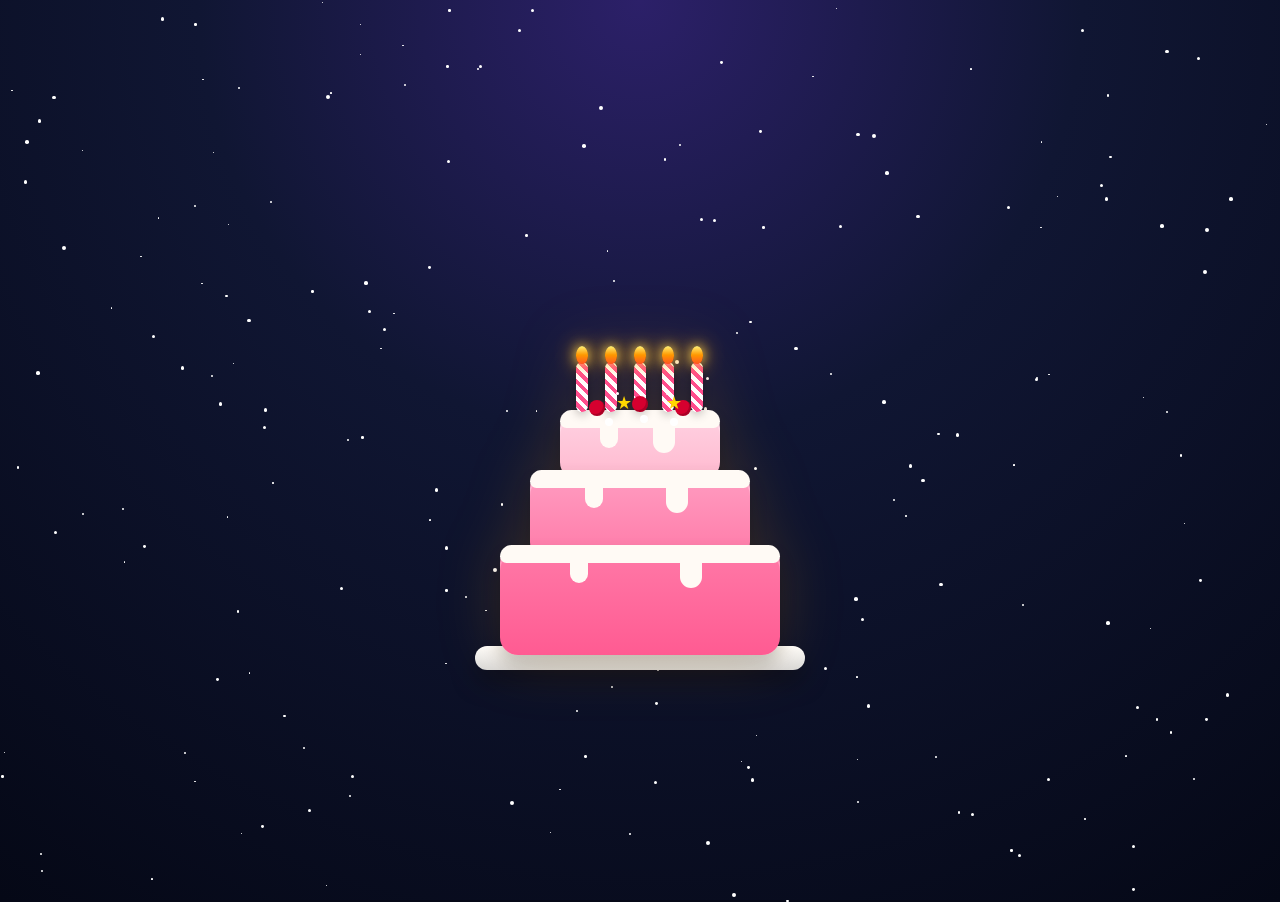
<file: cake.html>
<!DOCTYPE html>
<html lang="en">

<head>

    <meta charset="UTF-8">

    <meta name="viewport" content="width=device-width, initial-scale=1.0">

    <title>Birthday Cake</title>
    <link rel="icon" type="image/svg+xml" href="assets/icons/favicon.svg">
    <!-- CSS -->
    <link rel="stylesheet" href="css/global.css">
    <link rel="stylesheet" href="css/cake.css">
    <link rel="stylesheet" href="css/animations.css">
    <link rel="stylesheet" href="css/responsive.css">

</head>

<body>

    <audio id="birthdaySong" preload="auto">
        <source src="assets/music/birthday-song.mp3" type="audio/mpeg">
    </audio>

    <!-- Background -->
    <div class="cake-background"></div>

    <!-- Stars -->
    <div id="stars"></div>

    <!-- Hearts -->
    <div id="hearts"></div>

    <!-- Confetti -->
    <div id="confetti"></div>

    <!-- Fireworks -->
    <div id="fireworks"></div>

    <!-- Main Cake Section -->
    <main class="cake-section">

        <div class="cake-container">

            <!-- Plate -->
            <div class="cake-plate"></div>

            <!-- Cake -->
            <div class="cake">

                <!-- Top Layer -->
                <div class="layer top">

                    <div class="cream cream-top"></div>

                    <!-- Candles -->
                    <div class="candles">

                        <div class="candle candle1">
                            <div class="flame"></div>
                            <div class="smoke"></div>
                        </div>

                        <div class="candle candle2">
                            <div class="flame"></div>
                            <div class="smoke"></div>
                        </div>

                        <div class="candle candle3">
                            <div class="flame"></div>
                            <div class="smoke"></div>
                        </div>

                        <div class="candle candle4">
                            <div class="flame"></div>
                            <div class="smoke"></div>
                        </div>

                        <div class="candle candle5">
                            <div class="flame"></div>
                            <div class="smoke"></div>
                        </div>

                    </div>

                    <!-- Decorations -->
                    <div class="decorations">

                        <div class="cherry c1"></div>
                        <div class="cherry c2"></div>
                        <div class="cherry c3"></div>

                        <div class="star s1">★</div>
                        <div class="star s2">★</div>

                        <div class="pearl p1"></div>
                        <div class="pearl p2"></div>
                        <div class="pearl p3"></div>

                    </div>

                </div>

                <!-- Middle Layer -->
                <div class="layer middle">
                    <div class="cream cream-middle"></div>
                </div>

                <!-- Bottom Layer -->
                <div class="layer bottom">
                    <div class="cream cream-bottom"></div>
                </div>

            </div>

        </div>
        <!-- Birthday Message -->
        <div id="birthdayMessage" class="birthday-message">

            <h1>🎉 Happy Birthday! 🎉</h1>

            <p>
                Wishing you endless happiness,<br>
                lots of success,<br>
                and unforgettable memories.
            </p>

            <h2>❤️ Have a Wonderful Day ❤️</h2>

            <button id="continueBtn" class="continue-btn">
                🎁 Continue to Your Surprise
            </button>

        </div>

    </main>
    <!-- Transition Screen -->
    <div id="transitionScreen" class="transition-screen">

        <h1>✨ One Last Surprise Awaits... ✨</h1>

    </div>
    <script src="js/viewport.js"></script>
    <script src="js/effects/stars.js"></script>

    <script src="js/effects/fireworks.js"></script>
    <script src="js/effects/confetti.js"></script>
    <script src="js/effects/hearts.js"></script>
    <script src="js/effects/music.js"></script>
    <script src="js/effects/message.js"></script>

    <script src="js/cake.js"></script>

</body>

</html>
</file>
<file: css/global.css>
/* ==========================================
   GOOGLE FONT
========================================== */

/* The font is loaded by each HTML page for best performance. */


/* ==========================================
   CSS VARIABLES
========================================== */

:root {

    /* Colors */
    --bg-dark: #050816;
    --bg-light: #101B3A;

    --primary: #FF4D8D;
    --secondary: #7A5CFF;

    --gold: #FFD54F;

    --white: #FFFFFF;

    --text: #F5F5F5;

    --glass: rgba(255, 255, 255, 0.12);

    --border: rgba(255, 255, 255, 0.25);

    --shadow: 0 8px 35px rgba(0, 0, 0, .35);

    --radius: 22px;

    --transition: .35s ease;

}


/* ==========================================
   RESET
========================================== */

* {

    margin: 0;

    padding: 0;

    box-sizing: border-box;

}


/* ==========================================
   HTML
========================================== */

html {

    scroll-behavior: smooth;

}


/* ==========================================
   BODY
========================================== */

body {

    width: 100%;

    min-height: 100vh;

    overflow: hidden;

    font-family: 'Poppins', sans-serif;

    background: var(--bg-dark);

    color: var(--white);

    position: relative;

}


/* ==========================================
   LINKS
========================================== */

a {

    text-decoration: none;

    color: inherit;

}


/* ==========================================
   IMAGES
========================================== */

img {

    display: block;

    max-width: 100%;

}


/* ==========================================
   BUTTON
========================================== */

button {

    border: none;

    outline: none;

    cursor: pointer;

    font-family: inherit;

}


/* ==========================================
   LIST
========================================== */

ul {

    list-style: none;

}


/* ==========================================
   COMMON CONTAINER
========================================== */

.container {

    width: min(92%, 1200px);

    margin: auto;

}


/* ==========================================
   FULL SCREEN SECTION
========================================== */

section {

    width: 100%;

    min-height: 100vh;

    position: relative;

}


/* ==========================================
   FLEX UTILITIES
========================================== */

.flex {

    display: flex;

}

.flex-center {

    display: flex;

    justify-content: center;

    align-items: center;

}

.column {

    display: flex;

    flex-direction: column;

}


/* ==========================================
   TEXT ALIGNMENT
========================================== */

.text-center {

    text-align: center;

}


/* ==========================================
   HIDDEN
========================================== */

.hidden {

    display: none;

}


/* ==========================================
   GLASS EFFECT
========================================== */

.glass {

    background: var(--glass);

    backdrop-filter: blur(14px);

    -webkit-backdrop-filter: blur(14px);

    border: 1px solid var(--border);

    border-radius: var(--radius);

    box-shadow: var(--shadow);

}


/* ==========================================
   SCROLLBAR
========================================== */

::-webkit-scrollbar {

    width: 8px;

}

::-webkit-scrollbar-track {

    background: #111;

}

::-webkit-scrollbar-thumb {

    background: var(--primary);

    border-radius: 20px;

}


/* ==========================================
   SELECTION
========================================== */

::selection {

    background: var(--primary);

    color: #fff;

}
</file>
<file: css/cake.css>
/*=========================================
        CAKE PAGE
=========================================*/

.cake-background {

    position: fixed;

    inset: 0;

    background:
        radial-gradient(circle at top,
            #2c2069 0%,
            #101633 40%,
            #050816 100%);

    z-index: -5;

}

.cake-section {

    width: 100%;

    min-height: 100vh;

    display: flex;

    justify-content: center;

    align-items: center;

}

.cake-container {

    position: relative;

    width: 500px;

    height: 500px;

}

/*=========================================
            CAKE PLATE
==========================================*/

.cake-plate {

    position: absolute;

    bottom: 30px;

    left: 50%;

    transform: translateX(-50%);

    width: 330px;

    height: 24px;

    border-radius: 50px;

    background: linear-gradient(#ffffff, #d9d9d9);

    box-shadow:
        0 12px 25px rgba(0, 0, 0, .35);

}

/*=========================================
            CAKE
==========================================*/

.cake {

    position: absolute;

    left: 50%;

    bottom: 45px;

    transform: translateX(-50%);

}

/*=========================================
            COMMON LAYER
==========================================*/

.layer {

    position: absolute;

    left: 50%;

    transform: translateX(-50%);

    border-radius: 18px;

    box-shadow:
        inset 0 8px rgba(255, 255, 255, .25),
        0 10px 18px rgba(0, 0, 0, .2);

}

/* Bottom Layer */

.bottom {

    width: 280px;

    height: 110px;

    bottom: 0;

    background: linear-gradient(#ff7aa8, #ff5b92);

}

/* Middle Layer */

.middle {

    width: 220px;

    height: 90px;

    bottom: 95px;

    background: linear-gradient(#ff9ec2, #ff7aa8);

}

/* Top Layer */

.top {

    width: 160px;

    height: 70px;

    bottom: 175px;

    background: linear-gradient(#ffd3e3, #ffb9cf);

}

/*=========================================
              CREAM
=========================================*/

.cream {

    position: absolute;

    top: 0;
    left: 0;

    width: 100%;
    height: 18px;

    background: #fffaf5;

    border-radius: 18px 18px 10px 10px;

}

/* Cream Drips */

.cream::before,
.cream::after {

    content: "";

    position: absolute;

    background: #fffaf5;

    border-radius: 0 0 20px 20px;

}

/* Left Drip */

.cream::before {

    width: 18px;
    height: 28px;

    left: 25%;

    top: 10px;

}

/* Right Drip */

.cream::after {

    width: 22px;
    height: 35px;

    right: 28%;

    top: 8px;

}

/*=========================================
            DECORATIONS
=========================================*/

.decorations {

    position: absolute;

    width: 100%;
    height: 100%;

}

/* ---------- Cherries ---------- */

.cherry {

    position: absolute;

    width: 16px;
    height: 16px;

    background: #d6002f;

    border-radius: 50%;

    box-shadow:
        inset -2px -2px rgba(0, 0, 0, .2);

}

.c1 {

    left: 18%;
    top: -10px;

}

.c2 {

    left: 45%;
    top: -14px;

}

.c3 {

    right: 18%;
    top: -10px;

}

/* ---------- Stars ---------- */

.star {

    position: absolute;

    color: #ffd700;

    font-size: 18px;

    animation: twinkle 2s infinite;

}

.s1 {

    left: 35%;
    top: -18px;

}

.s2 {

    right: 32%;
    top: -18px;

}

/* ---------- Pearls ---------- */

.pearl {

    position: absolute;

    width: 8px;
    height: 8px;

    background: white;

    border-radius: 50%;

}

.p1 {

    left: 28%;
    top: 8px;

}

.p2 {

    left: 50%;
    top: 5px;

}

.p3 {

    right: 26%;
    top: 8px;

}

/*=========================================
            CANDLES
=========================================*/

.candles {

    position: absolute;

    width: 100%;
    height: 100%;

}

.candle {

    position: absolute;

    width: 12px;

    height: 50px;

    top: -48px;

    border-radius: 8px;

    background: repeating-linear-gradient(45deg,
            #ffffff 0px,
            #ffffff 4px,
            #ff4d8d 4px,
            #ff4d8d 8px);

    box-shadow:
        0 3px 10px rgba(0, 0, 0, .25);

}

.candle1 {
    left: 10%;
}

.candle2 {
    left: 28%;
}

.candle3 {
    left: 46%;
}

.candle4 {
    left: 64%;
}

.candle5 {
    left: 82%;
}


/*=========================================
              FLAME
=========================================*/

.flame {

    position: absolute;

    width: 12px;

    height: 18px;

    left: 50%;

    top: -16px;

    transform: translateX(-50%);

    background: linear-gradient(#fff176,
            #ff9800,
            #ff5722);

    border-radius: 50% 50% 45% 45%;

    box-shadow:
        0 0 12px #ffd54f,
        0 0 22px orange;

}


/*=========================================
            CAKE GLOW
=========================================*/

.cake {

    filter: drop-shadow(0 0 30px rgba(255, 160, 0, .18));

}

/*=========================================
              SMOKE
=========================================*/

.smoke {

    position: absolute;

    width: 16px;

    height: 16px;

    left: 50%;

    top: -20px;

    transform: translateX(-50%);

    background: rgba(220, 220, 220, .8);

    border-radius: 50%;

    filter: blur(3px);

    opacity: 0;

}

/*=========================================
            FIREWORKS
=========================================*/

#fireworks {

    position: fixed;

    inset: 0;

    pointer-events: none;

    overflow: hidden;

    z-index: 200;

}

.firework {

    position: absolute;

    width: 8px;

    height: 8px;

    border-radius: 50%;

}

/*=========================================
            CONFETTI
=========================================*/

#confetti {

    position: fixed;

    inset: 0;

    pointer-events: none;

    overflow: hidden;

    z-index: 180;

}

.confetti {

    position: absolute;

    width: 8px;

    height: 14px;

    border-radius: 2px;

}

/*=========================================
        BIRTHDAY MESSAGE
=========================================*/

.birthday-message {

    position: fixed;

    top: 50%;
    left: 50%;

    transform: translate(-50%, -50%) scale(.8);

    width: 90%;
    max-width: 600px;

    padding: 35px;

    text-align: center;

    background: rgba(255, 255, 255, .12);

    backdrop-filter: blur(10px);

    border: 2px solid rgba(255, 255, 255, .25);

    border-radius: 25px;

    color: white;

    opacity: 0;

    visibility: hidden;

    transition: .8s;

    z-index: 9999;

    box-shadow:
        0 0 40px rgba(255, 255, 255, .25);

}

.birthday-message.show {

    opacity: 1;

    visibility: visible;

    transform: translate(-50%, -50%) scale(1);

}

.birthday-message h1 {

    font-size: 2.5rem;

    margin-bottom: 20px;

}

.birthday-message p {

    font-size: 1.2rem;

    line-height: 1.8;

}

.birthday-message h2 {

    margin-top: 20px;

    color: #ff6b9d;

}

/*=========================================
        CONTINUE BUTTON
=========================================*/

.continue-btn {

    margin-top: 30px;

    padding: 16px 35px;

    border: none;

    border-radius: 50px;

    background: linear-gradient(45deg, #ff4d8d, #ff80ab);

    color: white;

    font-size: 18px;

    font-weight: bold;

    cursor: pointer;

    opacity: 0;

    transform: translateY(25px);

    pointer-events: none;

    transition: .8s;

    box-shadow:
        0 0 20px rgba(255, 77, 141, .5);

}

.continue-btn.show {

    opacity: 1;

    transform: translateY(0);

    pointer-events: auto;

}

.continue-btn:hover {

    transform: scale(1.08);

    box-shadow:
        0 0 35px rgba(255, 77, 141, .9);

}

/*=========================================
        TRANSITION SCREEN
=========================================*/

.transition-screen {

    position: fixed;

    inset: 0;

    background: #000;

    display: flex;

    justify-content: center;

    align-items: center;

    opacity: 0;

    visibility: hidden;

    transition: 1s;

    z-index: 99999;

}

.transition-screen.show {

    opacity: 1;

    visibility: visible;

}

.transition-screen h1 {

    color: #FFD700;

    font-size: 3rem;

    text-align: center;

    letter-spacing: 2px;

    text-shadow:
        0 0 15px gold,
        0 0 30px orange;

    animation: pulse 1.5s infinite;

}

body.fade-out {

    animation: fadeBody 1s forwards;

}

@keyframes fadeBody {

    from {

        opacity: 1;

    }

    to {

        opacity: 0;

    }

}
</file>
<file: css/animations.css>
/* ==========================================
   FLOATING GLASS CARD
========================================== */

@keyframes floating {

    0% {
        transform: translateY(0px);
    }

    50% {
        transform: translateY(-12px);
    }

    100% {
        transform: translateY(0px);
    }

}

.glass-card {

    animation: floating 5s ease-in-out infinite;

}


/* ==========================================
   BUTTON GLOW
========================================== */

@keyframes glow {

    0% {

        box-shadow:
            0 0 15px rgba(255, 77, 141, .4),
            0 0 30px rgba(255, 77, 141, .2);

    }

    50% {

        box-shadow:
            0 0 30px rgba(255, 77, 141, .8),
            0 0 80px rgba(255, 77, 141, .4);

    }

    100% {

        box-shadow:
            0 0 15px rgba(255, 77, 141, .4),
            0 0 30px rgba(255, 77, 141, .2);

    }

}

#startBtn {

    animation: glow 2.5s infinite;

}


/* ==========================================
   TWINKLING STARS
========================================== */

@keyframes twinkle {

    0% {

        opacity: .2;

        transform: scale(.6);

    }

    50% {

        opacity: 1;

        transform: scale(1.2);

    }

    100% {

        opacity: .2;

        transform: scale(.6);

    }

}

.star {

    position: absolute;

    width: 3px;

    height: 3px;

    border-radius: 50%;

    background: white;

    animation: twinkle 2s infinite;

}


/* ==========================================
   BALLOON FLOAT
========================================== */

@keyframes balloonUp {

    from {

        transform: translateY(120vh);

    }

    to {

        transform: translateY(-150vh);

    }

}

.balloon {

    position: absolute;

    bottom: -100px;

    animation: balloonUp linear forwards;

}


/* ==========================================
   HEART FLOAT
========================================== */

@keyframes heartFloat {

    from {

        transform:
            translateY(0) scale(.4);

        opacity: 1;

    }

    to {

        transform:
            translateY(-120vh) scale(1);

        opacity: 0;

    }

}

.heart {

    position: absolute;

    bottom: -40px;

    animation: heartFloat linear forwards;

}


/* ==========================================
   PHOTO ANIMATION
========================================== */

@keyframes photoFloat {

    0% {

        opacity: 0;

        transform:
            translateY(40px) scale(.7) rotate(-8deg);

    }

    20% {

        opacity: 1;

    }

    50% {

        transform:
            translateY(-8px) scale(1) rotate(3deg);

    }

    80% {

        opacity: 1;

    }

    100% {

        opacity: 0;

        transform:
            translateY(-60px) scale(1.05) rotate(8deg);

    }

}

.photo {

    position: absolute;

    width: 170px;

    height: 220px;

    object-fit: cover;

    border-radius: 18px;

    border: 4px solid white;

    box-shadow:
        0 15px 35px rgba(0, 0, 0, .35);

    animation: photoFloat 8s ease-in-out forwards;

}


/* ==========================================
   SPARKLES
========================================== */

@keyframes sparkle {

    0% {

        opacity: 0;

        transform: scale(.2);

    }

    50% {

        opacity: 1;

        transform: scale(1);

    }

    100% {

        opacity: 0;

        transform: scale(.2);

    }

}

.sparkle {

    position: absolute;

    width: 4px;

    height: 4px;

    background: white;

    border-radius: 50%;

    animation: sparkle 1.5s infinite;

}

@keyframes balloonFloat {

    0% {

        transform:
            translateY(0) translateX(0);

    }

    25% {

        transform:
            translateY(-30vh) translateX(20px);

    }

    50% {

        transform:
            translateY(-60vh) translateX(-20px);

    }

    75% {

        transform:
            translateY(-90vh) translateX(15px);

    }

    100% {

        transform:
            translateY(-130vh) translateX(-15px);

    }

}

.balloon {

    animation: balloonFloat linear forwards;

}

/* ============================
   Floating Hearts
============================ */

@keyframes heartFloat {

    0% {

        transform:
            translateY(0) translateX(0) rotate(0deg);

        opacity: 0;

    }

    20% {

        opacity: 1;

    }

    50% {

        transform:
            translateY(-40vh) translateX(20px) rotate(10deg);

    }

    100% {

        transform:
            translateY(-120vh) translateX(-20px) rotate(-10deg);

        opacity: 0;

    }

}

.heart {

    position: absolute;

    color: #ff1744;

    text-shadow:
        0 0 8px #ff1744,
        0 0 16px #ff4d6d;

}



/*=========================================
       BUTTON PULSE
==========================================*/

@keyframes pulse {

    0% {

        transform: scale(1);

    }

    50% {

        transform: scale(1.04);

    }

    100% {

        transform: scale(1);

    }

}

#startBtn {

    animation:
        pulse 2.5s infinite;

}

@keyframes shine {

    0% {

        left: -120%;

    }

    100% {

        left: 150%;

    }

}

#startBtn:hover::before {

    animation:

        shine .8s;

}

/*=========================================
      PAGE EXIT
==========================================*/

.fade-out {

    animation: pageFade .9s forwards;

}

@keyframes pageFade {

    from {

        opacity: 1;

        transform: scale(1);

        filter: blur(0);

    }

    to {

        opacity: 0;

        transform: scale(1.08);

        filter: blur(10px);

    }

}

@keyframes twinkle {

    0% {

        transform: scale(1);

        opacity: 1;

    }

    50% {

        transform: scale(1.3);

        opacity: .6;

    }

    100% {

        transform: scale(1);

        opacity: 1;

    }

}

/*=========================================
        CANDLE FLAME FLICKER
=========================================*/

@keyframes flameFlicker {

    0% {
        transform: translateX(-50%) scale(1) rotate(-3deg);
        opacity: 1;
    }

    25% {
        transform: translateX(-50%) scale(1.1, 1.2) rotate(2deg);
    }

    50% {
        transform: translateX(-50%) scale(.95, 1.05) rotate(-2deg);
        opacity: .9;
    }

    75% {
        transform: translateX(-50%) scale(1.05, 1.15) rotate(3deg);
    }

    100% {
        transform: translateX(-50%) scale(1) rotate(-3deg);
        opacity: 1;
    }

}

.flame {

    animation: flameFlicker .25s infinite alternate;

}

/*=========================================
          FLOATING CAKE
=========================================*/

@keyframes cakeFloat {

    0% {

        transform: translateX(-50%) translateY(0);

    }

    50% {

        transform: translateX(-50%) translateY(-8px);

    }

    100% {

        transform: translateX(-50%) translateY(0);

    }

}

.cake {

    animation: cakeFloat 4s ease-in-out infinite;

}

/*=========================================
        BLOW OUT FLAMES
=========================================*/

.flame-out {

    animation: blowOut .5s forwards !important;

}

@keyframes blowOut {

    0% {

        opacity: 1;

        transform:
            translateX(-50%) scale(1) rotate(0deg);

    }

    40% {

        transform:
            translateX(-70%) scale(1.3, .8) rotate(-15deg);

    }

    100% {

        opacity: 0;

        transform:
            translateX(-120%) scale(.1);

    }

}

/*=========================================
            SMOKE RISE
=========================================*/

.smoke-rise {

    animation: smokeRise 2s forwards;

}

@keyframes smokeRise {

    0% {

        opacity: .8;

        transform:
            translate(-50%, 0) scale(.4);

    }

    50% {

        opacity: .5;

        transform:
            translate(-60%, -35px) scale(1);

    }

    100% {

        opacity: 0;

        transform:
            translate(-40%, -80px) scale(1.8);

    }

}

/*=========================================
        CONFETTI FALL
=========================================*/

@keyframes confettiFall {

    0% {

        transform: translateY(-20px) rotate(0deg);

        opacity: 1;

    }

    100% {

        transform: translateY(110vh) rotate(720deg);

        opacity: 1;

    }

}

/*=========================================
          CAKE FADE OUT
=========================================*/

@keyframes cakeFadeOut {

    0% {
        opacity: 1;
        transform: translateY(0) scale(1);
    }

    100% {
        opacity: 0;
        transform: translateY(80px) scale(.85);
    }

}

.cake-fade {

    animation: cakeFadeOut 1.8s ease forwards;

}

@keyframes pulse {

    0% {

        transform: scale(1);

    }

    50% {

        transform: scale(1.08);

    }

    100% {

        transform: scale(1);

    }

}

/*=========================================
        ENVELOPE ANIMATION
=========================================*/

@keyframes floatEnvelope {

    0% {

        transform: translateY(0);

    }

    50% {

        transform: translateY(-12px);

    }

    100% {

        transform: translateY(0);

    }

}

@keyframes heartBeat {

    0% {

        transform: translateX(-50%) scale(1);

    }

    50% {

        transform: translateX(-50%) scale(1.2);

    }

    100% {

        transform: translateX(-50%) scale(1);

    }

}

/*=========================================
        SPARKLE ANIMATION
=========================================*/

@keyframes magicFloat {

    0% {

        opacity: 0;

        transform:
            translateY(30px) scale(.3);

    }

    20% {

        opacity: 1;

    }

    80% {

        opacity: .9;

    }

    100% {

        opacity: 0;

        transform:
            translateY(-150px) scale(1.8);

    }

}
</file>
<file: css/responsive.css>
/* ==========================================
   Large Desktop (1440px+)
========================================== */
@media (min-width: 1440px) {

    .glass-card {
        max-width: 700px;
        padding: 60px;
    }

    .moon {
        width: 140px;
        height: 140px;
    }

    .photo {
        width: 200px;
    }
}


/* ==========================================
   Laptop (1024px - 1439px)
========================================== */
@media (max-width: 1439px) {

    .glass-card {
        width: min(90%, 650px);
    }

}


/* ==========================================
   Tablet (768px - 1023px)
========================================== */
@media (max-width:1023px) {

    .moon {

        width: 90px;
        height: 90px;

        right: 40px;
        top: 40px;

    }

    .glass-card {

        padding: 40px 30px;

    }

    .glass-card h1 {

        font-size: 3rem;

    }

    .glass-card p {

        font-size: 1rem;

    }

    #startBtn {

        width: 100%;

        max-width: 300px;

    }

}


/* ==========================================
   Mobile (767px and below)
========================================== */
@media (max-width:767px) {

    body {

        overflow: hidden;

    }

    .moon {

        width: 70px;
        height: 70px;

        right: 20px;
        top: 20px;

    }

    .background-glow {

        width: 300px;
        height: 300px;

        filter: blur(100px);

    }

    .glass-card {

        width: 95%;

        padding: 30px 20px;

        border-radius: 22px;

    }

    .tag {

        font-size: .75rem;

        padding: 6px 14px;

    }

    .glass-card h1 {

        font-size: 2.2rem;

        line-height: 1.3;

    }

    .glass-card p {

        font-size: .95rem;

        margin-bottom: 30px;

    }

    #startBtn {

        width: 100%;

        font-size: 1rem;

        padding: 16px;

    }

    .photo {

        width: 100px;

    }

}


/* ==========================================
   Small Mobile (400px and below)
========================================== */
@media (max-width:400px) {

    .glass-card h1 {

        font-size: 1.9rem;

    }

    .glass-card p {

        font-size: .85rem;

    }

    #startBtn {

        font-size: .95rem;

    }

}
</file>
